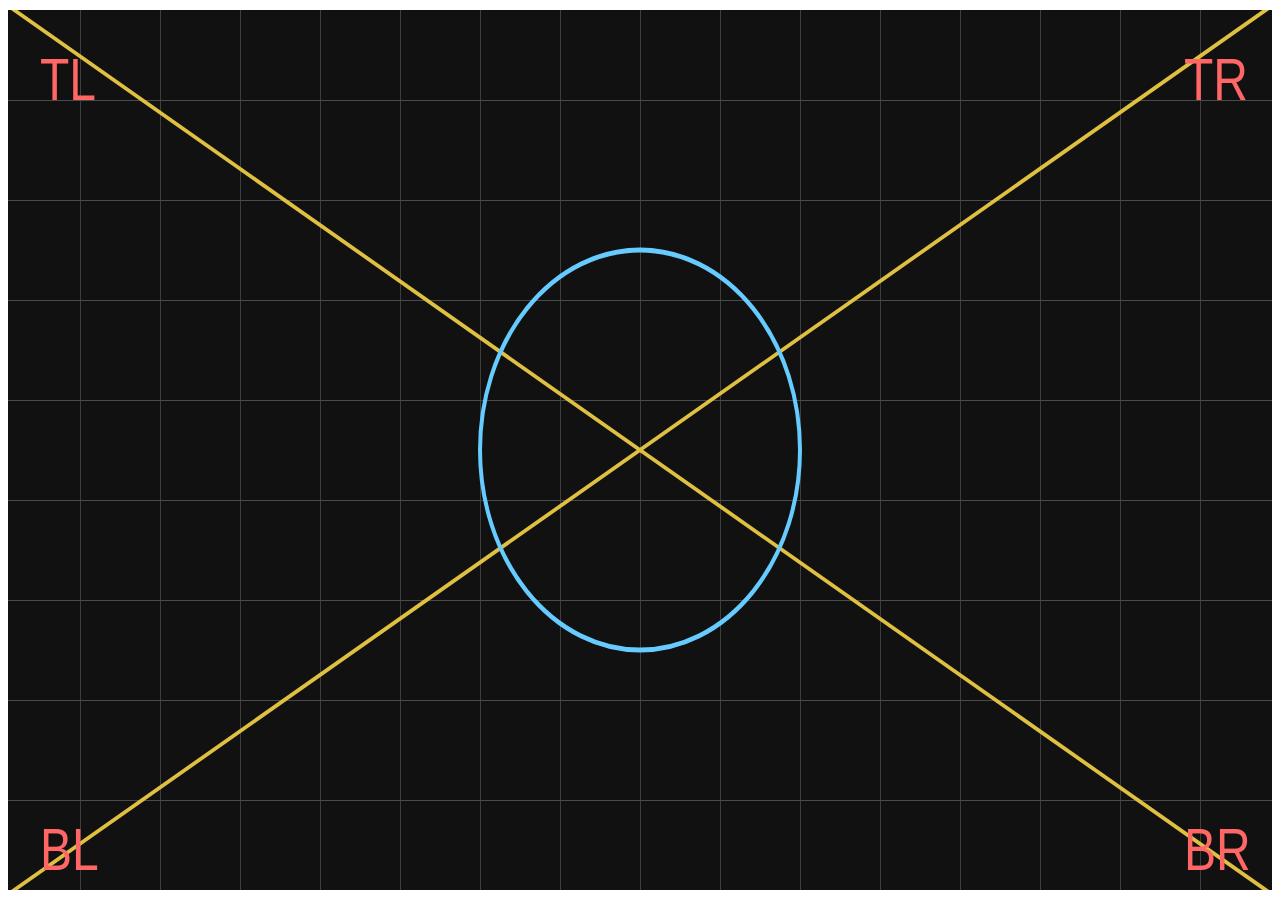
<file: display/static/grid.html>
<!doctype html>
<html lang="en">
<head>
<meta charset="utf-8">
<meta name="viewport" content="width=device-width, initial-scale=1">
<title>OSCAR test grid</title>
<style>
  html, body { margin: 0; height: 100%; background: #111; }
  svg { width: 100%; height: 100%; display: block; }
</style>
</head>
<body>
<svg viewBox="0 0 160 90" preserveAspectRatio="none">
  <defs>
    <pattern id="g" width="10" height="10" patternUnits="userSpaceOnUse">
      <path d="M10 0H0V10" fill="none" stroke="#4a4a4a" stroke-width="0.2"/>
    </pattern>
  </defs>
  <rect width="160" height="90" fill="url(#g)"/>
  <path d="M0 0L160 90M160 0L0 90" stroke="#e0c040" stroke-width="0.4"/>
  <rect x="0.5" y="0.5" width="159" height="89" fill="none" stroke="#fff" stroke-width="1"/>
  <circle cx="80" cy="45" r="20" fill="none" stroke="#6cf" stroke-width="0.5"/>
  <text x="5" y="10" fill="#f66" font-size="6" font-family="sans-serif">TL</text>
  <text x="148" y="10" fill="#f66" font-size="6" font-family="sans-serif">TR</text>
  <text x="148" y="87" fill="#f66" font-size="6" font-family="sans-serif">BR</text>
  <text x="5" y="87" fill="#f66" font-size="6" font-family="sans-serif">BL</text>
</svg>
</body>
</html>
</file>
